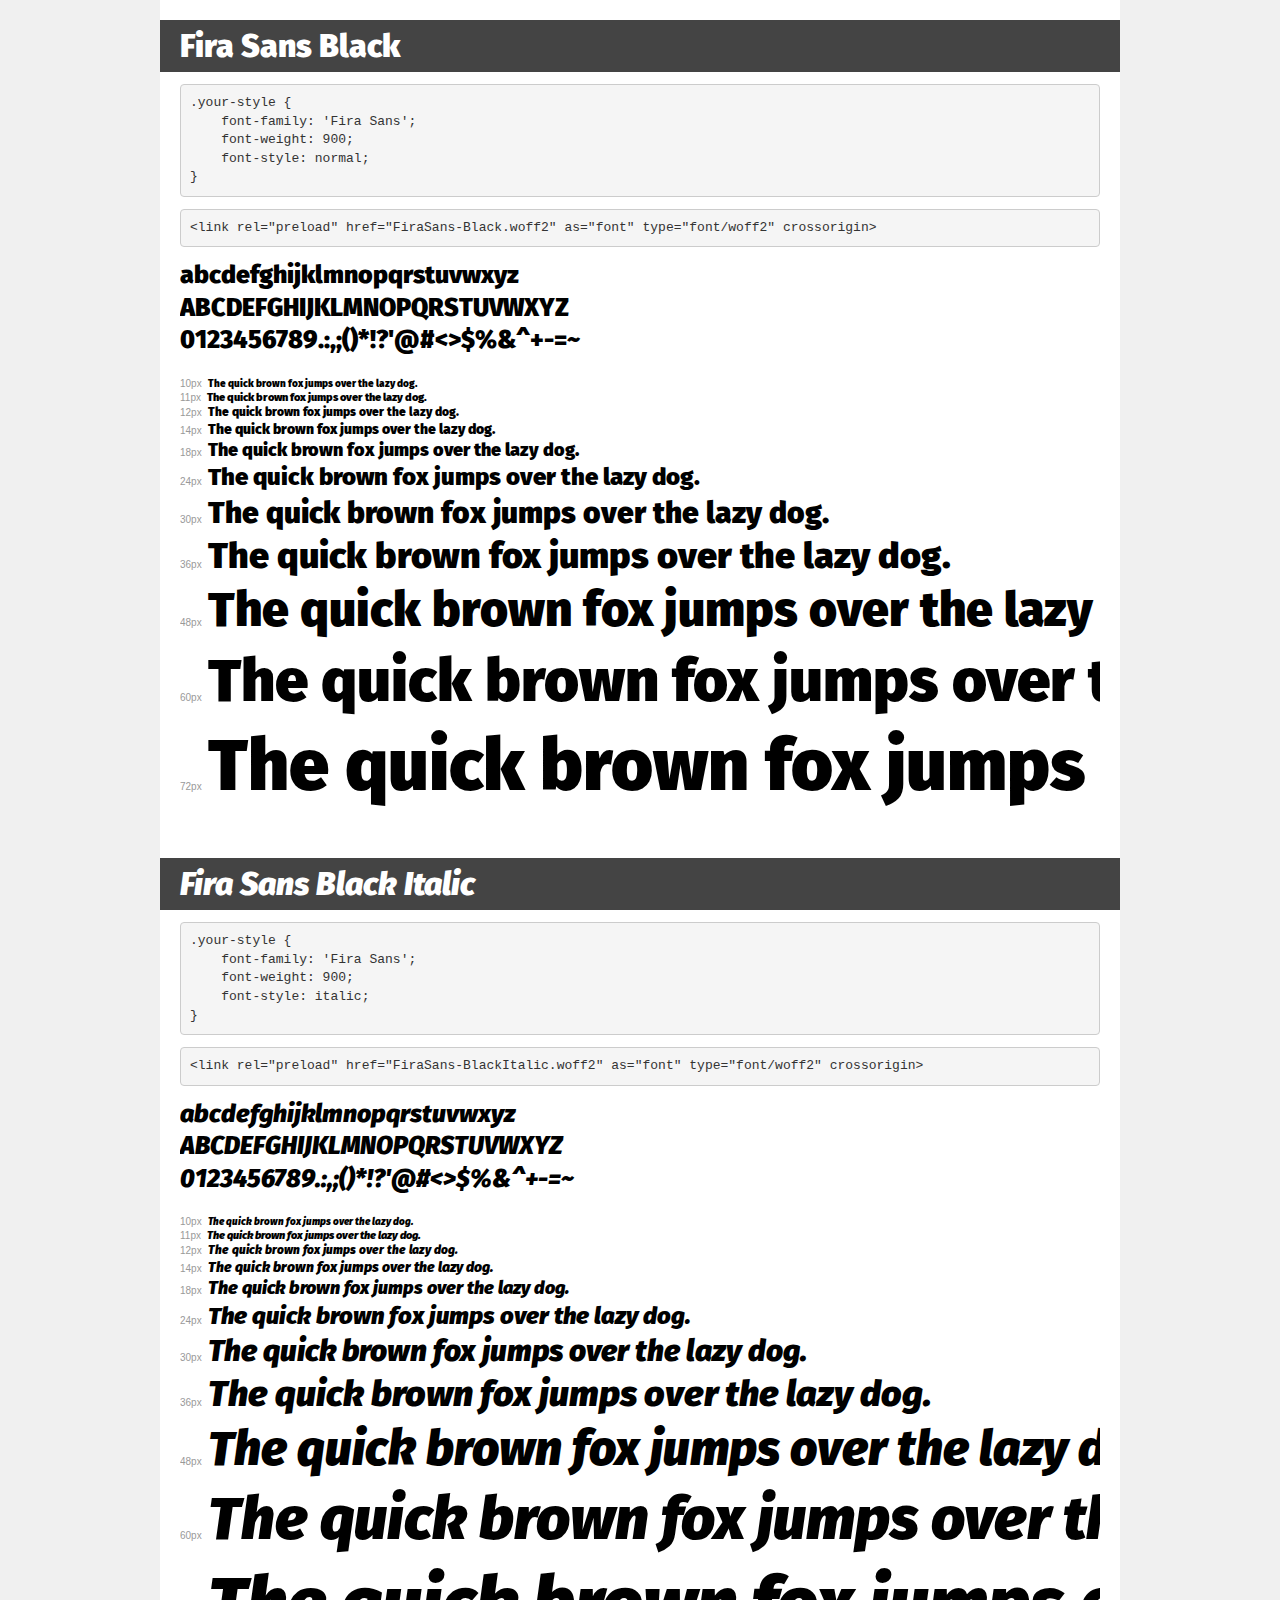
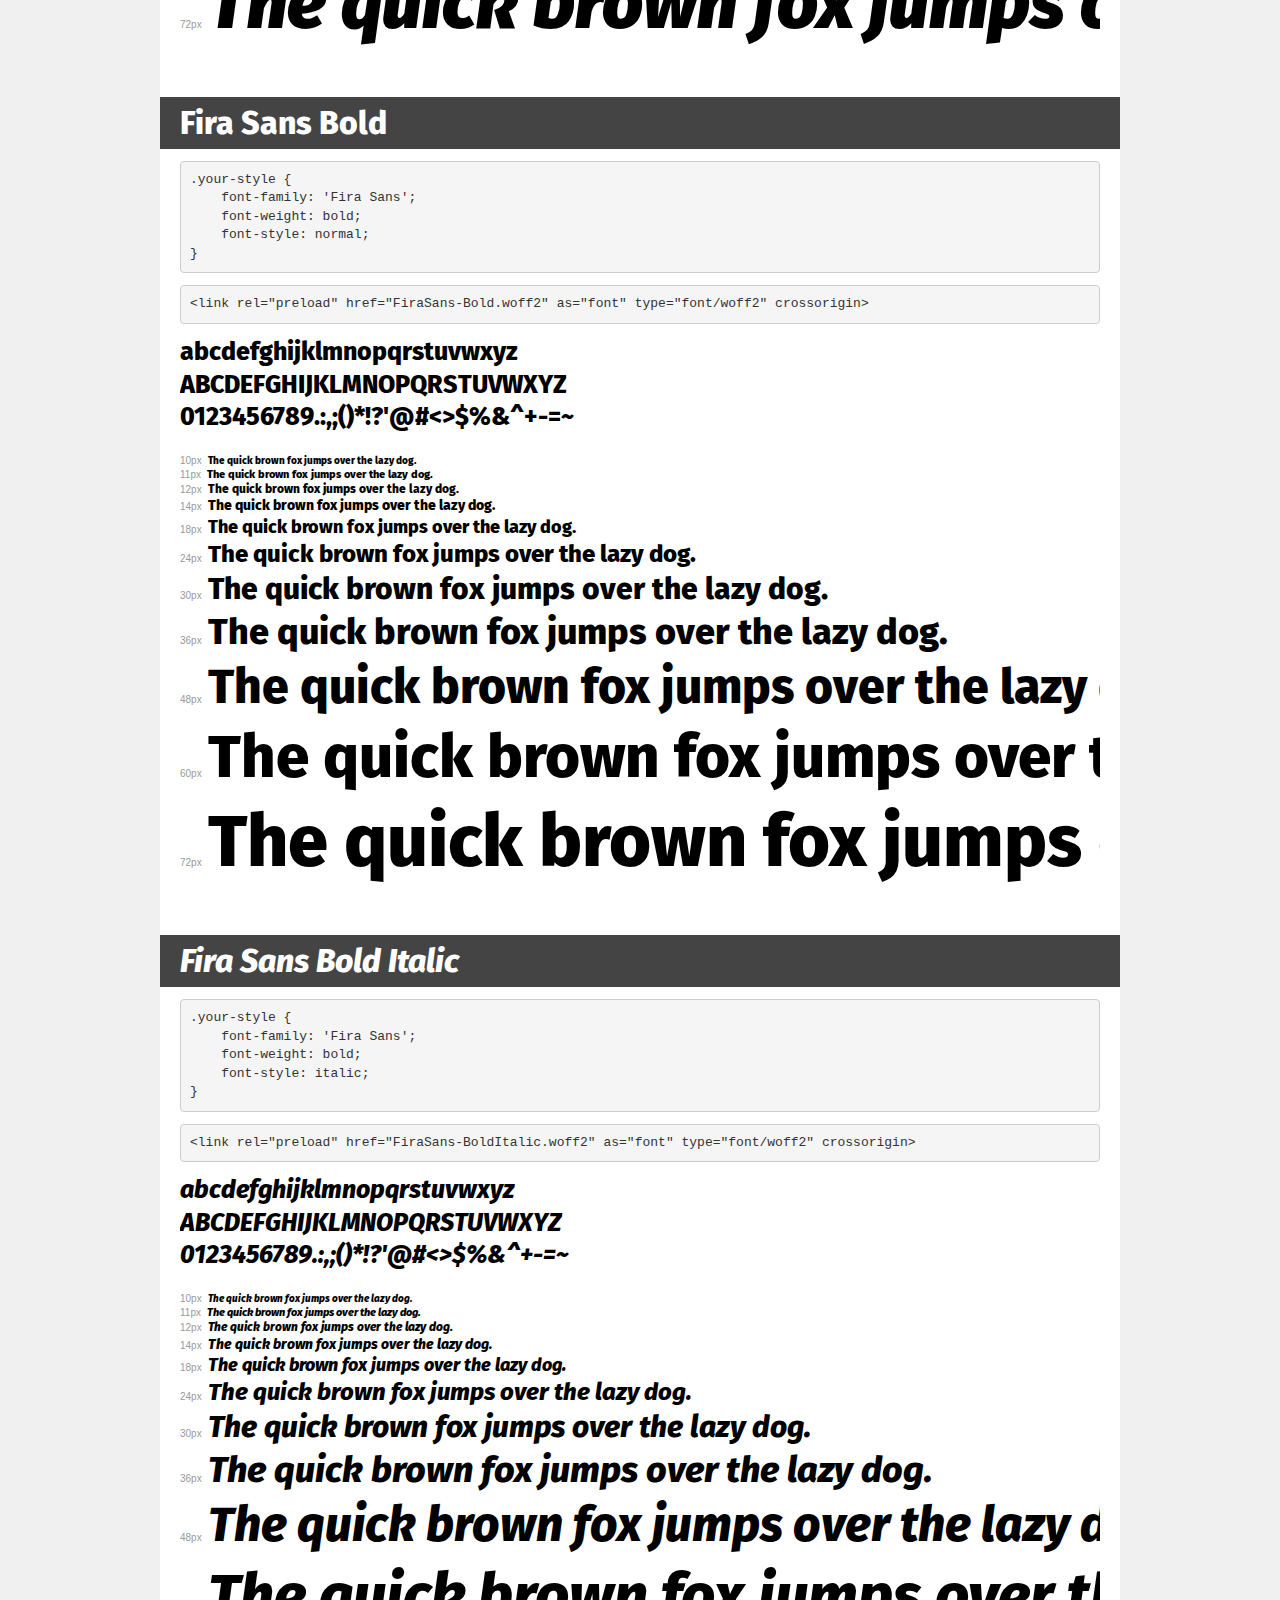
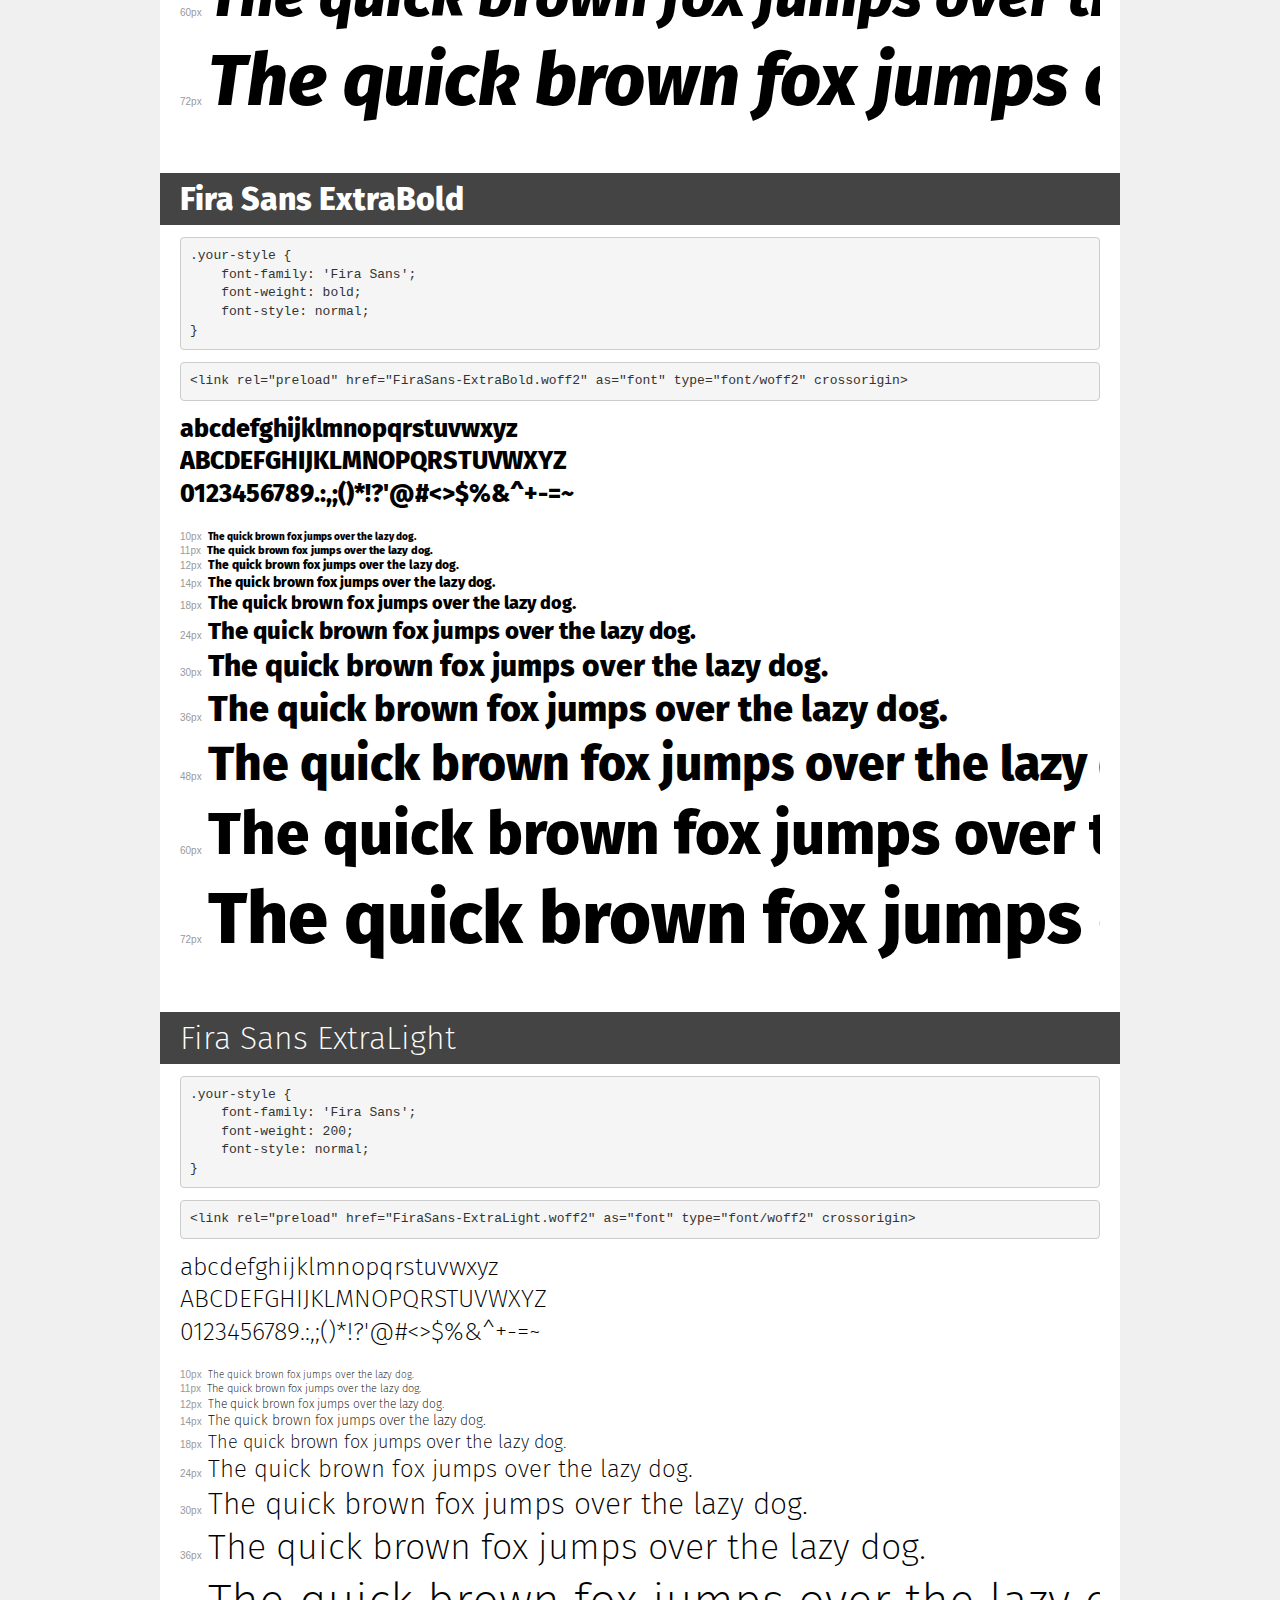
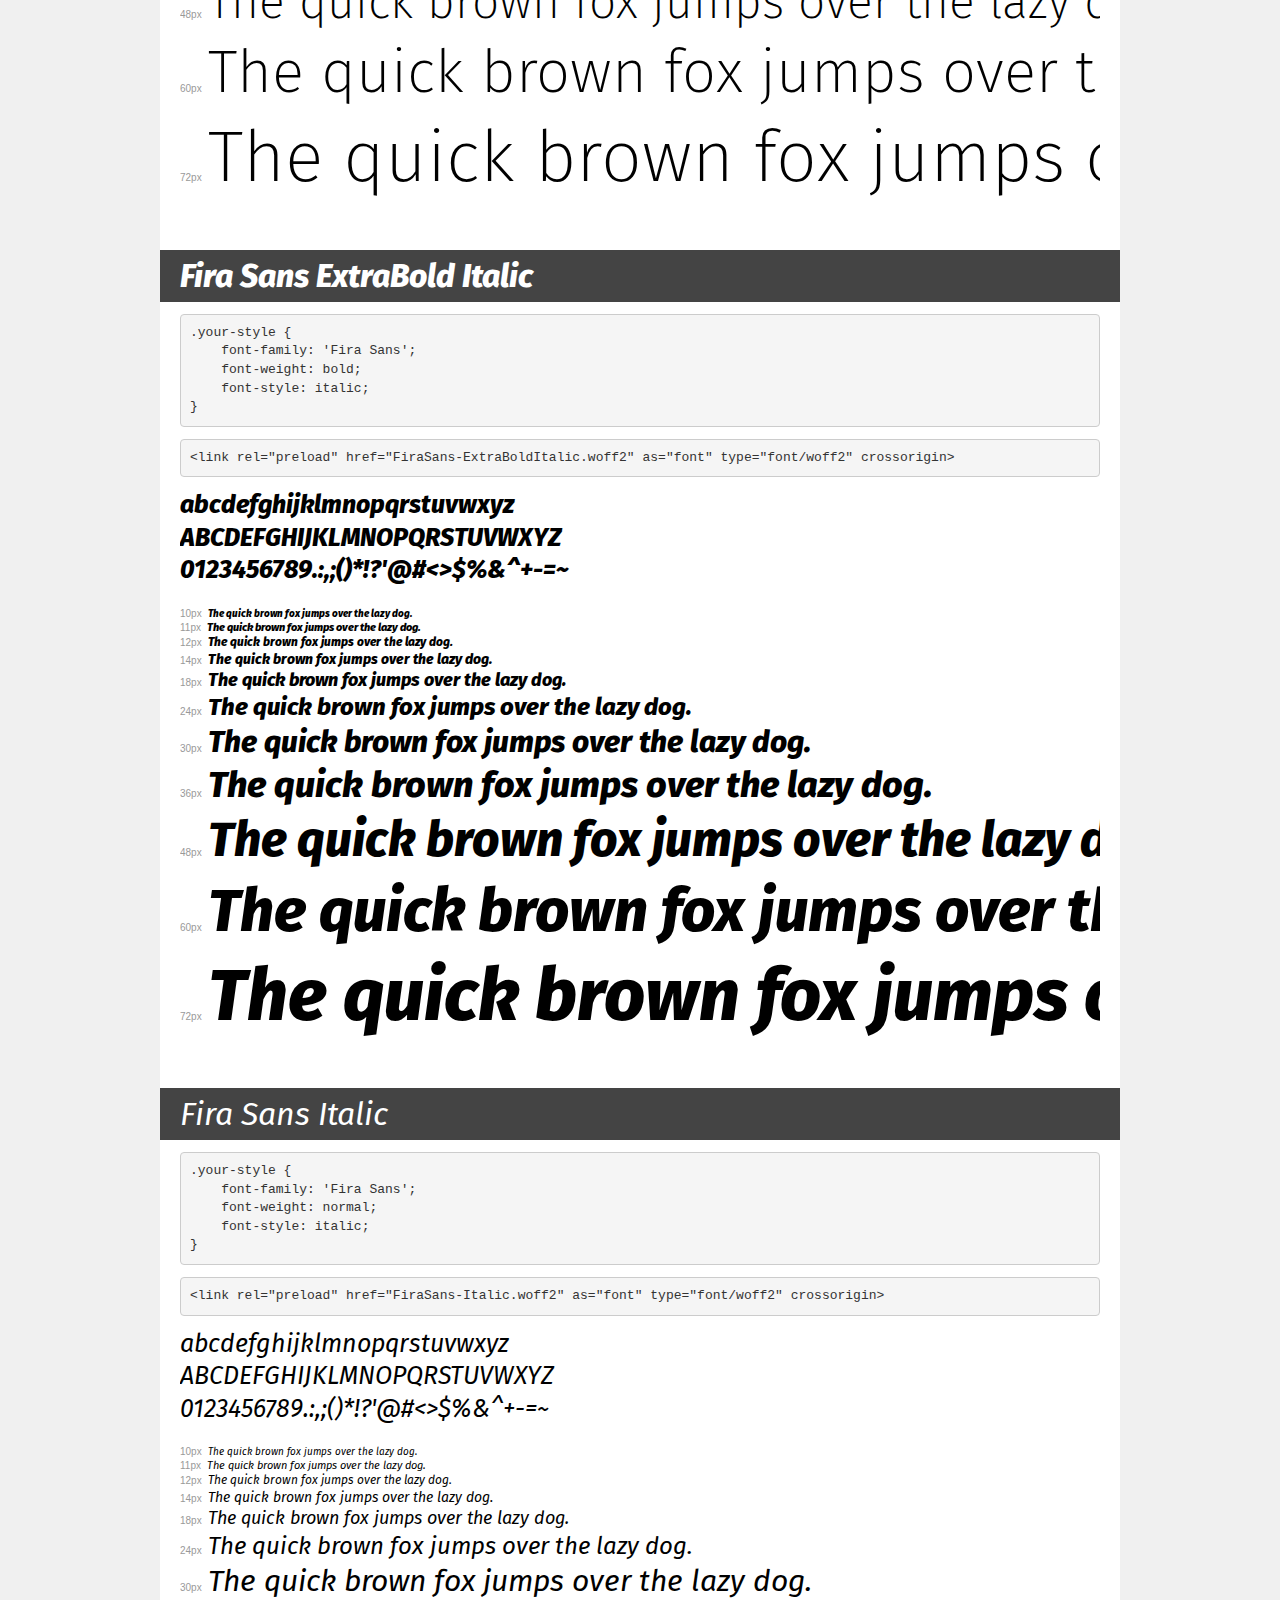
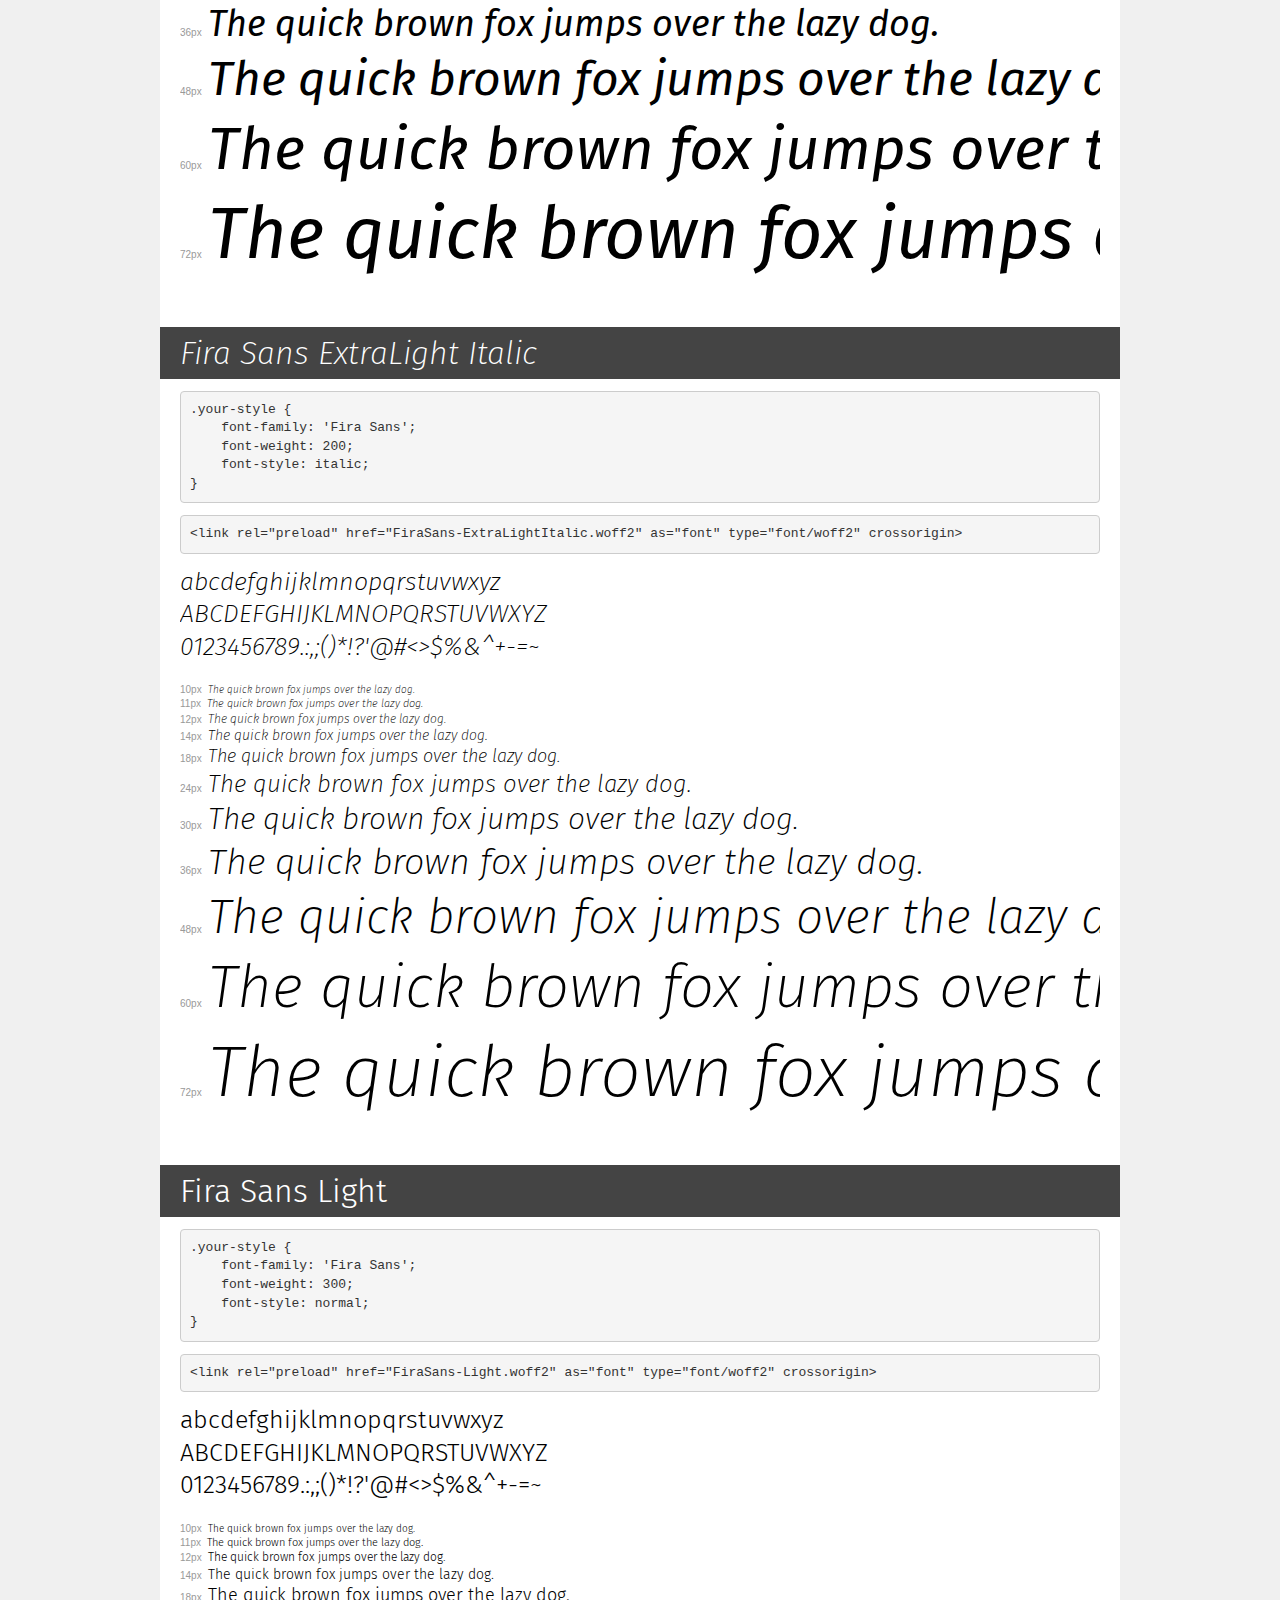
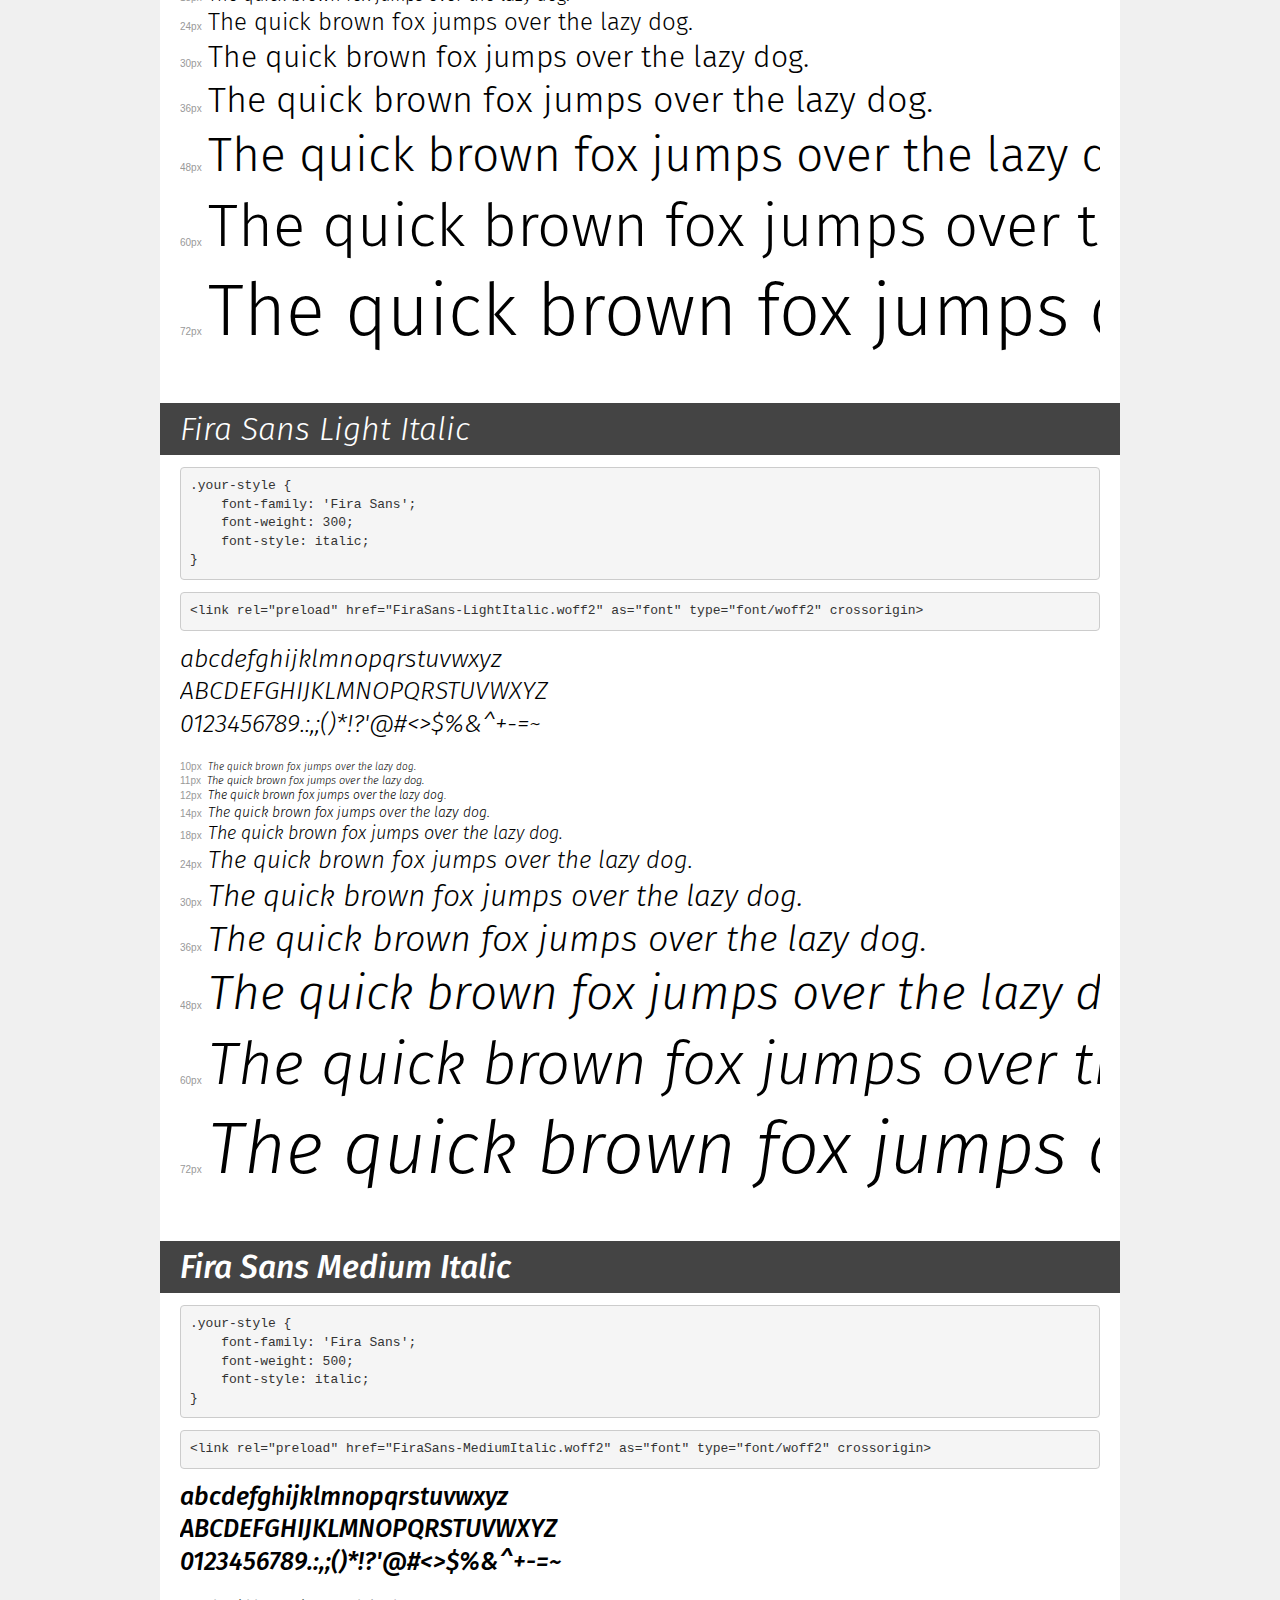
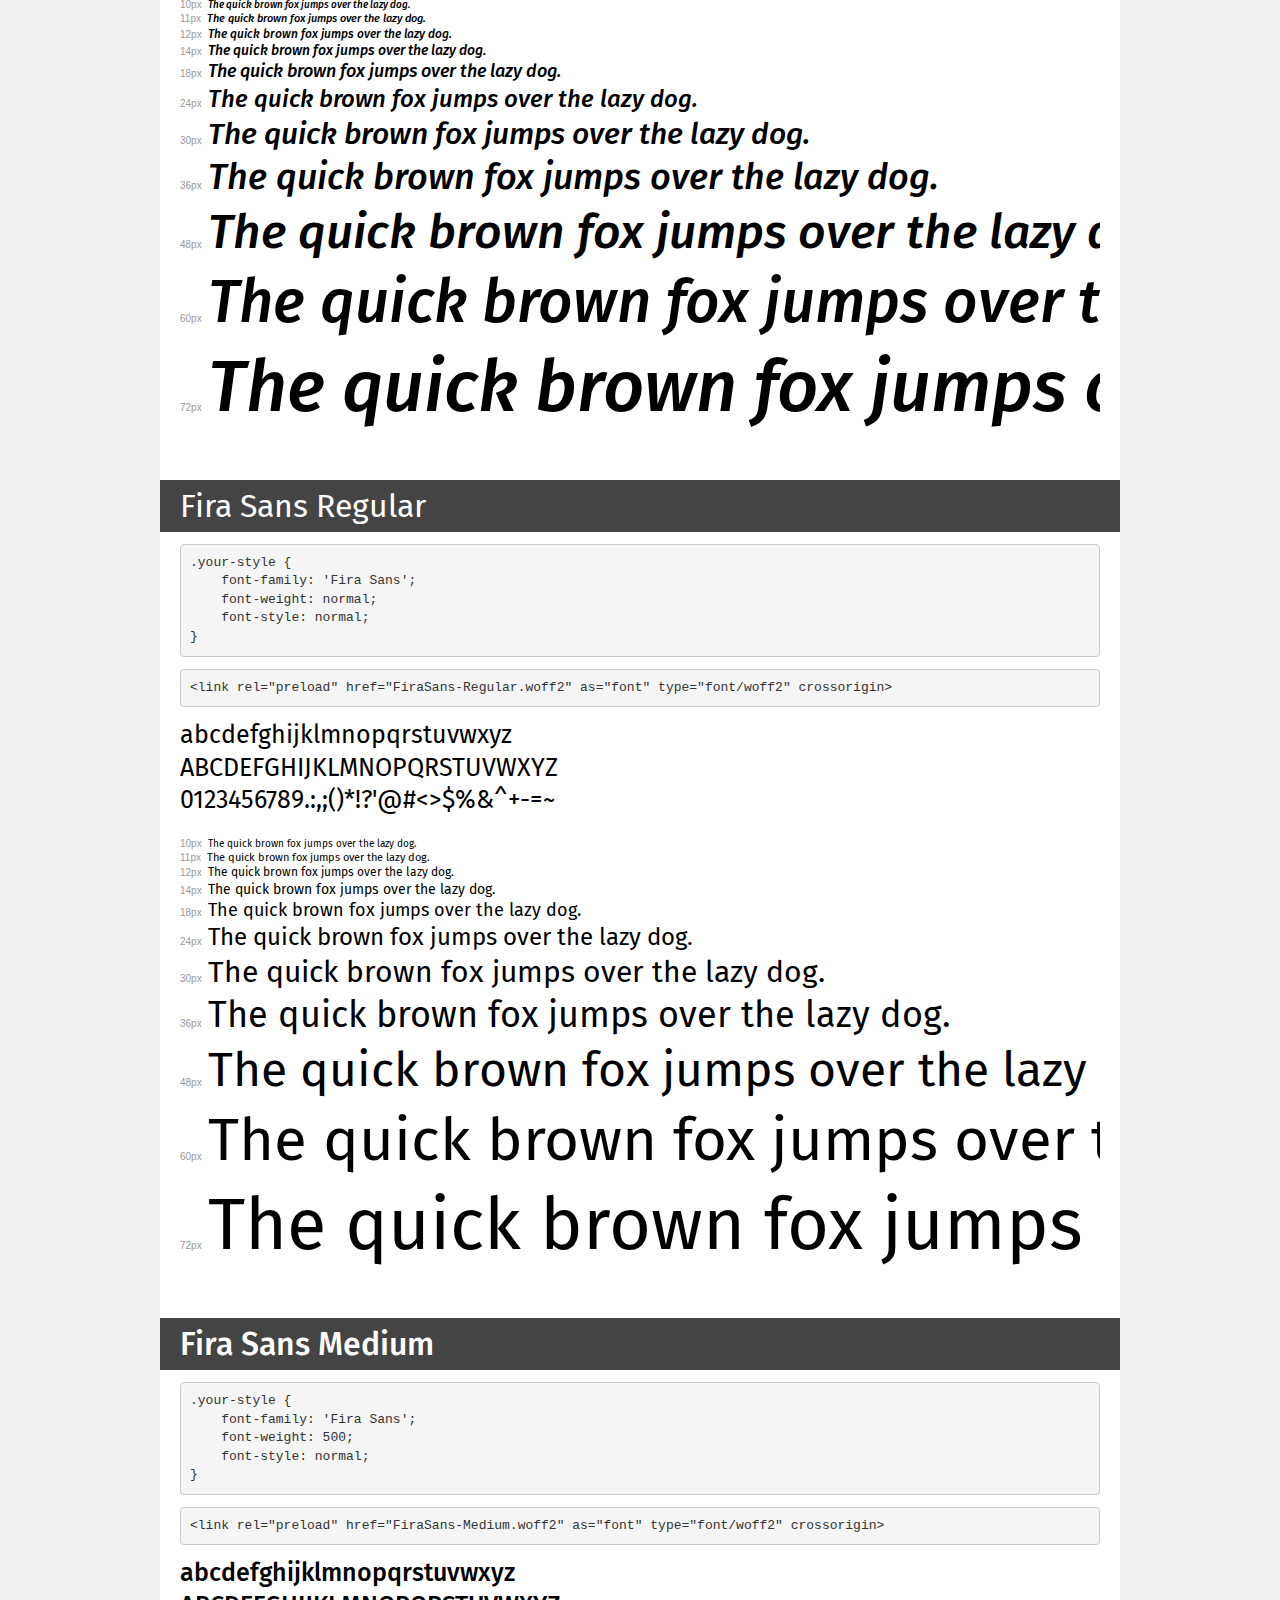
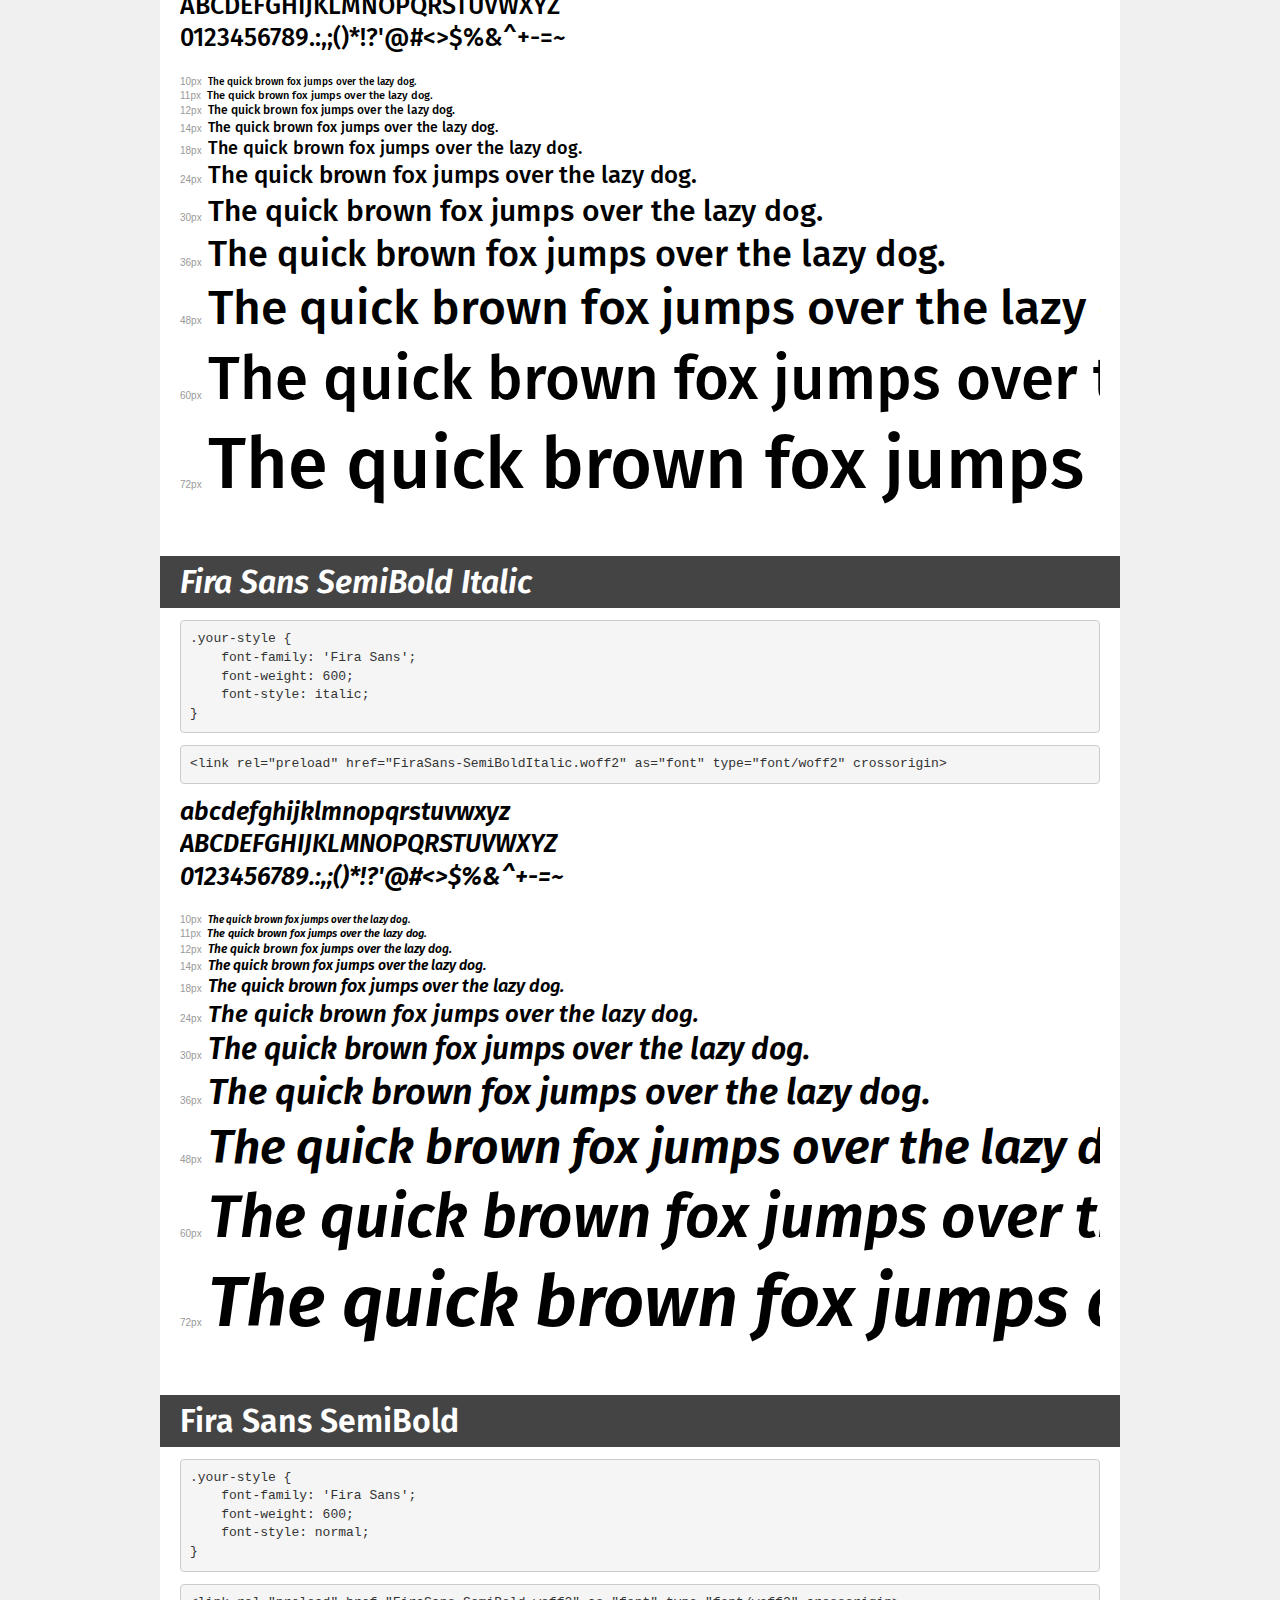
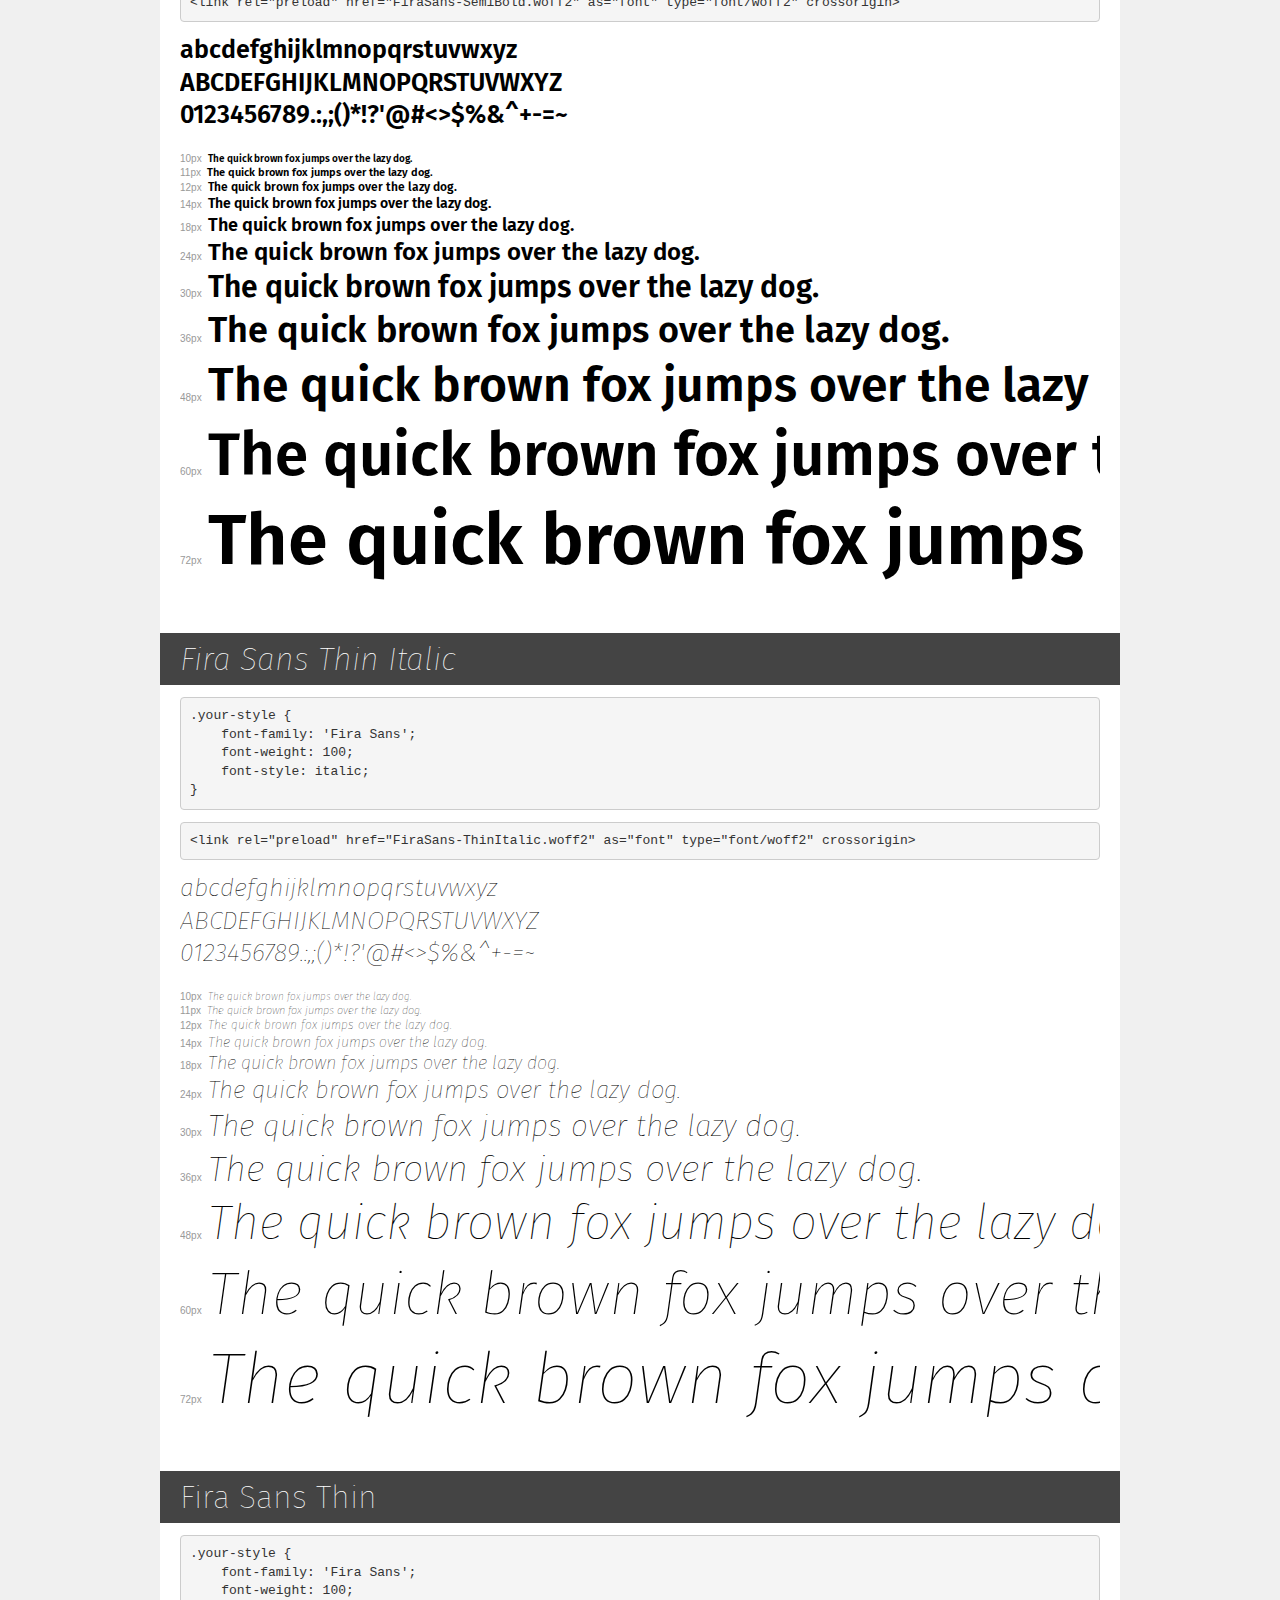
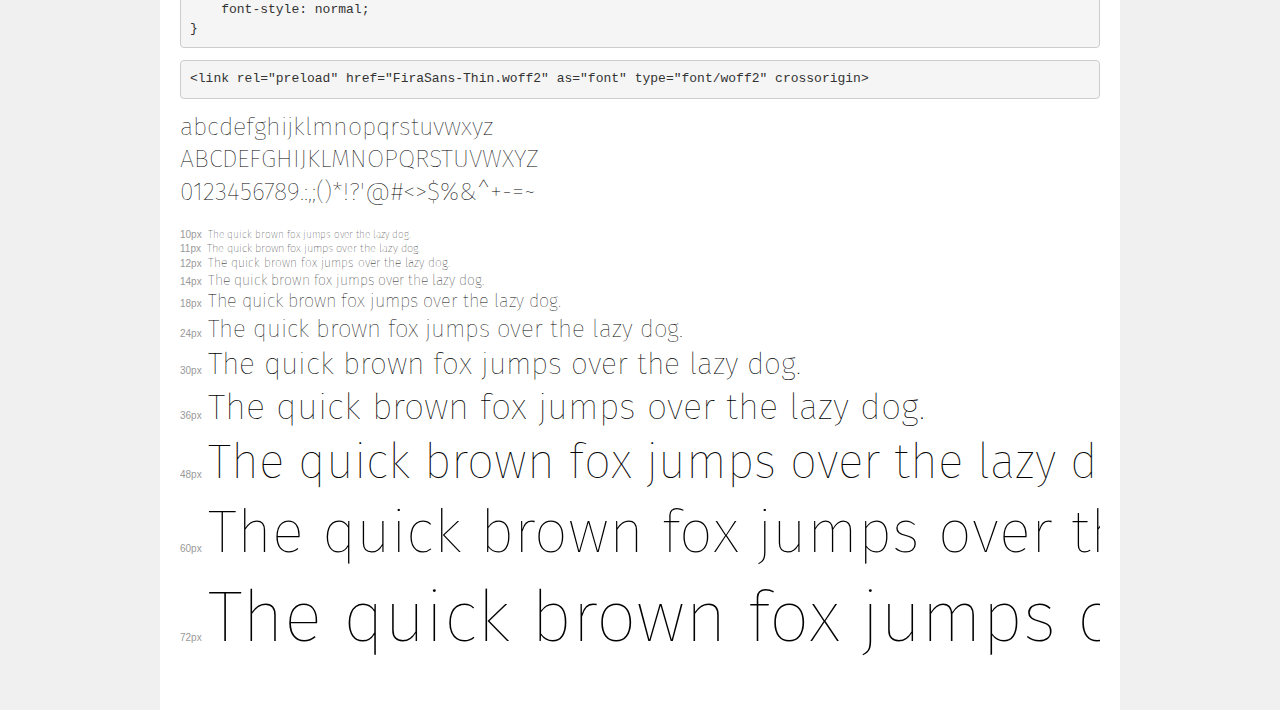
<file: font/FiraSans/demo.html>
<!DOCTYPE html>
<html lang="en">
<head>
    <meta charset="utf-8">
    <meta http-equiv="X-UA-Compatible" content="IE=edge">
    <meta name="viewport" content="width=device-width, initial-scale=1">
    <meta name="robots" content="noindex, noarchive">
    <meta name="format-detection" content="telephone=no">
    <title>Transfonter demo</title>
    <link href="stylesheet.css" rel="stylesheet">
    <style>
        /*
        http://meyerweb.com/eric/tools/css/reset/
        v2.0 | 20110126
        License: none (public domain)
        */
        html, body, div, span, applet, object, iframe,
        h1, h2, h3, h4, h5, h6, p, blockquote, pre,
        a, abbr, acronym, address, big, cite, code,
        del, dfn, em, img, ins, kbd, q, s, samp,
        small, strike, strong, sub, sup, tt, var,
        b, u, i, center,
        dl, dt, dd, ol, ul, li,
        fieldset, form, label, legend,
        table, caption, tbody, tfoot, thead, tr, th, td,
        article, aside, canvas, details, embed,
        figure, figcaption, footer, header, hgroup,
        menu, nav, output, ruby, section, summary,
        time, mark, audio, video {
            margin: 0;
            padding: 0;
            border: 0;
            font-size: 100%;
            font: inherit;
            vertical-align: baseline;
        }
        /* HTML5 display-role reset for older browsers */
        article, aside, details, figcaption, figure,
        footer, header, hgroup, menu, nav, section {
            display: block;
        }
        body {
            line-height: 1;
        }
        ol, ul {
            list-style: none;
        }
        blockquote, q {
            quotes: none;
        }
        blockquote:before, blockquote:after,
        q:before, q:after {
            content: '';
            content: none;
        }
        table {
            border-collapse: collapse;
            border-spacing: 0;
        }
        /* demo styles */
        body {
            background: #f0f0f0;
            color: #000;
        }
        .page {
            background: #fff;
            width: 920px;
            margin: 0 auto;
            padding: 20px 20px 0 20px;
            overflow: hidden;
        }
        .font-container {
            overflow-x: auto;
            overflow-y: hidden;
            margin-bottom: 40px;
            line-height: 1.3;
            white-space: nowrap;
            padding-bottom: 5px;
        }
        h1 {
            position: relative;
            background: #444;
            font-size: 32px;
            color: #fff;
            padding: 10px 20px;
            margin: 0 -20px 12px -20px;
        }
        .letters {
            font-size: 25px;
            margin-bottom: 20px;
        }
        .s10:before {
            content: '10px';
        }
        .s11:before {
            content: '11px';
        }
        .s12:before {
            content: '12px';
        }
        .s14:before {
            content: '14px';
        }
        .s18:before {
            content: '18px';
        }
        .s24:before {
            content: '24px';
        }
        .s30:before {
            content: '30px';
        }
        .s36:before {
            content: '36px';
        }
        .s48:before {
            content: '48px';
        }
        .s60:before {
            content: '60px';
        }
        .s72:before {
            content: '72px';
        }
        .s10:before, .s11:before, .s12:before, .s14:before,
        .s18:before, .s24:before, .s30:before, .s36:before,
        .s48:before, .s60:before, .s72:before {
            font-family: Arial, sans-serif;
            font-size: 10px;
            font-weight: normal;
            font-style: normal;
            color: #999;
            padding-right: 6px;
        }
        pre {
            display: block;
            padding: 9px;
            margin: 0 0 12px;
            font-family: Monaco, Menlo, Consolas, "Courier New", monospace;
            font-size: 13px;
            line-height: 1.428571429;
            color: #333;
            font-weight: normal;
            font-style: normal;
            background-color: #f5f5f5;
            border: 1px solid #ccc;
            overflow-x: auto;
            border-radius: 4px;
        }
        /* responsive */
        @media (max-width: 959px) {
            .page {
                width: auto;
                margin: 0;
            }
        }
    </style>
</head>
<body>
<div class="page">
    <div class="demo">
        <h1 style="font-family: 'Fira Sans'; font-weight: 900; font-style: normal;">Fira Sans Black</h1>
        <pre title="Usage">.your-style {
    font-family: 'Fira Sans';
    font-weight: 900;
    font-style: normal;
}</pre>
        <pre title="Preload (optional)">
&lt;link rel=&quot;preload&quot; href=&quot;FiraSans-Black.woff2&quot; as=&quot;font&quot; type=&quot;font/woff2&quot; crossorigin&gt;</pre>
        <div class="font-container" style="font-family: 'Fira Sans'; font-weight: 900; font-style: normal;">
            <p class="letters">
                abcdefghijklmnopqrstuvwxyz<br>
ABCDEFGHIJKLMNOPQRSTUVWXYZ<br>
                0123456789.:,;()*!?'@#&lt;&gt;$%&^+-=~
            </p>
            <p class="s10" style="font-size: 10px;">The quick brown fox jumps over the lazy dog.</p>
            <p class="s11" style="font-size: 11px;">The quick brown fox jumps over the lazy dog.</p>
            <p class="s12" style="font-size: 12px;">The quick brown fox jumps over the lazy dog.</p>
            <p class="s14" style="font-size: 14px;">The quick brown fox jumps over the lazy dog.</p>
            <p class="s18" style="font-size: 18px;">The quick brown fox jumps over the lazy dog.</p>
            <p class="s24" style="font-size: 24px;">The quick brown fox jumps over the lazy dog.</p>
            <p class="s30" style="font-size: 30px;">The quick brown fox jumps over the lazy dog.</p>
            <p class="s36" style="font-size: 36px;">The quick brown fox jumps over the lazy dog.</p>
            <p class="s48" style="font-size: 48px;">The quick brown fox jumps over the lazy dog.</p>
            <p class="s60" style="font-size: 60px;">The quick brown fox jumps over the lazy dog.</p>
            <p class="s72" style="font-size: 72px;">The quick brown fox jumps over the lazy dog.</p>
        </div>
    </div>

    <div class="demo">
        <h1 style="font-family: 'Fira Sans'; font-weight: 900; font-style: italic;">Fira Sans Black Italic</h1>
        <pre title="Usage">.your-style {
    font-family: 'Fira Sans';
    font-weight: 900;
    font-style: italic;
}</pre>
        <pre title="Preload (optional)">
&lt;link rel=&quot;preload&quot; href=&quot;FiraSans-BlackItalic.woff2&quot; as=&quot;font&quot; type=&quot;font/woff2&quot; crossorigin&gt;</pre>
        <div class="font-container" style="font-family: 'Fira Sans'; font-weight: 900; font-style: italic;">
            <p class="letters">
                abcdefghijklmnopqrstuvwxyz<br>
ABCDEFGHIJKLMNOPQRSTUVWXYZ<br>
                0123456789.:,;()*!?'@#&lt;&gt;$%&^+-=~
            </p>
            <p class="s10" style="font-size: 10px;">The quick brown fox jumps over the lazy dog.</p>
            <p class="s11" style="font-size: 11px;">The quick brown fox jumps over the lazy dog.</p>
            <p class="s12" style="font-size: 12px;">The quick brown fox jumps over the lazy dog.</p>
            <p class="s14" style="font-size: 14px;">The quick brown fox jumps over the lazy dog.</p>
            <p class="s18" style="font-size: 18px;">The quick brown fox jumps over the lazy dog.</p>
            <p class="s24" style="font-size: 24px;">The quick brown fox jumps over the lazy dog.</p>
            <p class="s30" style="font-size: 30px;">The quick brown fox jumps over the lazy dog.</p>
            <p class="s36" style="font-size: 36px;">The quick brown fox jumps over the lazy dog.</p>
            <p class="s48" style="font-size: 48px;">The quick brown fox jumps over the lazy dog.</p>
            <p class="s60" style="font-size: 60px;">The quick brown fox jumps over the lazy dog.</p>
            <p class="s72" style="font-size: 72px;">The quick brown fox jumps over the lazy dog.</p>
        </div>
    </div>

    <div class="demo">
        <h1 style="font-family: 'Fira Sans'; font-weight: bold; font-style: normal;">Fira Sans Bold</h1>
        <pre title="Usage">.your-style {
    font-family: 'Fira Sans';
    font-weight: bold;
    font-style: normal;
}</pre>
        <pre title="Preload (optional)">
&lt;link rel=&quot;preload&quot; href=&quot;FiraSans-Bold.woff2&quot; as=&quot;font&quot; type=&quot;font/woff2&quot; crossorigin&gt;</pre>
        <div class="font-container" style="font-family: 'Fira Sans'; font-weight: bold; font-style: normal;">
            <p class="letters">
                abcdefghijklmnopqrstuvwxyz<br>
ABCDEFGHIJKLMNOPQRSTUVWXYZ<br>
                0123456789.:,;()*!?'@#&lt;&gt;$%&^+-=~
            </p>
            <p class="s10" style="font-size: 10px;">The quick brown fox jumps over the lazy dog.</p>
            <p class="s11" style="font-size: 11px;">The quick brown fox jumps over the lazy dog.</p>
            <p class="s12" style="font-size: 12px;">The quick brown fox jumps over the lazy dog.</p>
            <p class="s14" style="font-size: 14px;">The quick brown fox jumps over the lazy dog.</p>
            <p class="s18" style="font-size: 18px;">The quick brown fox jumps over the lazy dog.</p>
            <p class="s24" style="font-size: 24px;">The quick brown fox jumps over the lazy dog.</p>
            <p class="s30" style="font-size: 30px;">The quick brown fox jumps over the lazy dog.</p>
            <p class="s36" style="font-size: 36px;">The quick brown fox jumps over the lazy dog.</p>
            <p class="s48" style="font-size: 48px;">The quick brown fox jumps over the lazy dog.</p>
            <p class="s60" style="font-size: 60px;">The quick brown fox jumps over the lazy dog.</p>
            <p class="s72" style="font-size: 72px;">The quick brown fox jumps over the lazy dog.</p>
        </div>
    </div>

    <div class="demo">
        <h1 style="font-family: 'Fira Sans'; font-weight: bold; font-style: italic;">Fira Sans Bold Italic</h1>
        <pre title="Usage">.your-style {
    font-family: 'Fira Sans';
    font-weight: bold;
    font-style: italic;
}</pre>
        <pre title="Preload (optional)">
&lt;link rel=&quot;preload&quot; href=&quot;FiraSans-BoldItalic.woff2&quot; as=&quot;font&quot; type=&quot;font/woff2&quot; crossorigin&gt;</pre>
        <div class="font-container" style="font-family: 'Fira Sans'; font-weight: bold; font-style: italic;">
            <p class="letters">
                abcdefghijklmnopqrstuvwxyz<br>
ABCDEFGHIJKLMNOPQRSTUVWXYZ<br>
                0123456789.:,;()*!?'@#&lt;&gt;$%&^+-=~
            </p>
            <p class="s10" style="font-size: 10px;">The quick brown fox jumps over the lazy dog.</p>
            <p class="s11" style="font-size: 11px;">The quick brown fox jumps over the lazy dog.</p>
            <p class="s12" style="font-size: 12px;">The quick brown fox jumps over the lazy dog.</p>
            <p class="s14" style="font-size: 14px;">The quick brown fox jumps over the lazy dog.</p>
            <p class="s18" style="font-size: 18px;">The quick brown fox jumps over the lazy dog.</p>
            <p class="s24" style="font-size: 24px;">The quick brown fox jumps over the lazy dog.</p>
            <p class="s30" style="font-size: 30px;">The quick brown fox jumps over the lazy dog.</p>
            <p class="s36" style="font-size: 36px;">The quick brown fox jumps over the lazy dog.</p>
            <p class="s48" style="font-size: 48px;">The quick brown fox jumps over the lazy dog.</p>
            <p class="s60" style="font-size: 60px;">The quick brown fox jumps over the lazy dog.</p>
            <p class="s72" style="font-size: 72px;">The quick brown fox jumps over the lazy dog.</p>
        </div>
    </div>

    <div class="demo">
        <h1 style="font-family: 'Fira Sans'; font-weight: bold; font-style: normal;">Fira Sans ExtraBold</h1>
        <pre title="Usage">.your-style {
    font-family: 'Fira Sans';
    font-weight: bold;
    font-style: normal;
}</pre>
        <pre title="Preload (optional)">
&lt;link rel=&quot;preload&quot; href=&quot;FiraSans-ExtraBold.woff2&quot; as=&quot;font&quot; type=&quot;font/woff2&quot; crossorigin&gt;</pre>
        <div class="font-container" style="font-family: 'Fira Sans'; font-weight: bold; font-style: normal;">
            <p class="letters">
                abcdefghijklmnopqrstuvwxyz<br>
ABCDEFGHIJKLMNOPQRSTUVWXYZ<br>
                0123456789.:,;()*!?'@#&lt;&gt;$%&^+-=~
            </p>
            <p class="s10" style="font-size: 10px;">The quick brown fox jumps over the lazy dog.</p>
            <p class="s11" style="font-size: 11px;">The quick brown fox jumps over the lazy dog.</p>
            <p class="s12" style="font-size: 12px;">The quick brown fox jumps over the lazy dog.</p>
            <p class="s14" style="font-size: 14px;">The quick brown fox jumps over the lazy dog.</p>
            <p class="s18" style="font-size: 18px;">The quick brown fox jumps over the lazy dog.</p>
            <p class="s24" style="font-size: 24px;">The quick brown fox jumps over the lazy dog.</p>
            <p class="s30" style="font-size: 30px;">The quick brown fox jumps over the lazy dog.</p>
            <p class="s36" style="font-size: 36px;">The quick brown fox jumps over the lazy dog.</p>
            <p class="s48" style="font-size: 48px;">The quick brown fox jumps over the lazy dog.</p>
            <p class="s60" style="font-size: 60px;">The quick brown fox jumps over the lazy dog.</p>
            <p class="s72" style="font-size: 72px;">The quick brown fox jumps over the lazy dog.</p>
        </div>
    </div>

    <div class="demo">
        <h1 style="font-family: 'Fira Sans'; font-weight: 200; font-style: normal;">Fira Sans ExtraLight</h1>
        <pre title="Usage">.your-style {
    font-family: 'Fira Sans';
    font-weight: 200;
    font-style: normal;
}</pre>
        <pre title="Preload (optional)">
&lt;link rel=&quot;preload&quot; href=&quot;FiraSans-ExtraLight.woff2&quot; as=&quot;font&quot; type=&quot;font/woff2&quot; crossorigin&gt;</pre>
        <div class="font-container" style="font-family: 'Fira Sans'; font-weight: 200; font-style: normal;">
            <p class="letters">
                abcdefghijklmnopqrstuvwxyz<br>
ABCDEFGHIJKLMNOPQRSTUVWXYZ<br>
                0123456789.:,;()*!?'@#&lt;&gt;$%&^+-=~
            </p>
            <p class="s10" style="font-size: 10px;">The quick brown fox jumps over the lazy dog.</p>
            <p class="s11" style="font-size: 11px;">The quick brown fox jumps over the lazy dog.</p>
            <p class="s12" style="font-size: 12px;">The quick brown fox jumps over the lazy dog.</p>
            <p class="s14" style="font-size: 14px;">The quick brown fox jumps over the lazy dog.</p>
            <p class="s18" style="font-size: 18px;">The quick brown fox jumps over the lazy dog.</p>
            <p class="s24" style="font-size: 24px;">The quick brown fox jumps over the lazy dog.</p>
            <p class="s30" style="font-size: 30px;">The quick brown fox jumps over the lazy dog.</p>
            <p class="s36" style="font-size: 36px;">The quick brown fox jumps over the lazy dog.</p>
            <p class="s48" style="font-size: 48px;">The quick brown fox jumps over the lazy dog.</p>
            <p class="s60" style="font-size: 60px;">The quick brown fox jumps over the lazy dog.</p>
            <p class="s72" style="font-size: 72px;">The quick brown fox jumps over the lazy dog.</p>
        </div>
    </div>

    <div class="demo">
        <h1 style="font-family: 'Fira Sans'; font-weight: bold; font-style: italic;">Fira Sans ExtraBold Italic</h1>
        <pre title="Usage">.your-style {
    font-family: 'Fira Sans';
    font-weight: bold;
    font-style: italic;
}</pre>
        <pre title="Preload (optional)">
&lt;link rel=&quot;preload&quot; href=&quot;FiraSans-ExtraBoldItalic.woff2&quot; as=&quot;font&quot; type=&quot;font/woff2&quot; crossorigin&gt;</pre>
        <div class="font-container" style="font-family: 'Fira Sans'; font-weight: bold; font-style: italic;">
            <p class="letters">
                abcdefghijklmnopqrstuvwxyz<br>
ABCDEFGHIJKLMNOPQRSTUVWXYZ<br>
                0123456789.:,;()*!?'@#&lt;&gt;$%&^+-=~
            </p>
            <p class="s10" style="font-size: 10px;">The quick brown fox jumps over the lazy dog.</p>
            <p class="s11" style="font-size: 11px;">The quick brown fox jumps over the lazy dog.</p>
            <p class="s12" style="font-size: 12px;">The quick brown fox jumps over the lazy dog.</p>
            <p class="s14" style="font-size: 14px;">The quick brown fox jumps over the lazy dog.</p>
            <p class="s18" style="font-size: 18px;">The quick brown fox jumps over the lazy dog.</p>
            <p class="s24" style="font-size: 24px;">The quick brown fox jumps over the lazy dog.</p>
            <p class="s30" style="font-size: 30px;">The quick brown fox jumps over the lazy dog.</p>
            <p class="s36" style="font-size: 36px;">The quick brown fox jumps over the lazy dog.</p>
            <p class="s48" style="font-size: 48px;">The quick brown fox jumps over the lazy dog.</p>
            <p class="s60" style="font-size: 60px;">The quick brown fox jumps over the lazy dog.</p>
            <p class="s72" style="font-size: 72px;">The quick brown fox jumps over the lazy dog.</p>
        </div>
    </div>

    <div class="demo">
        <h1 style="font-family: 'Fira Sans'; font-weight: normal; font-style: italic;">Fira Sans Italic</h1>
        <pre title="Usage">.your-style {
    font-family: 'Fira Sans';
    font-weight: normal;
    font-style: italic;
}</pre>
        <pre title="Preload (optional)">
&lt;link rel=&quot;preload&quot; href=&quot;FiraSans-Italic.woff2&quot; as=&quot;font&quot; type=&quot;font/woff2&quot; crossorigin&gt;</pre>
        <div class="font-container" style="font-family: 'Fira Sans'; font-weight: normal; font-style: italic;">
            <p class="letters">
                abcdefghijklmnopqrstuvwxyz<br>
ABCDEFGHIJKLMNOPQRSTUVWXYZ<br>
                0123456789.:,;()*!?'@#&lt;&gt;$%&^+-=~
            </p>
            <p class="s10" style="font-size: 10px;">The quick brown fox jumps over the lazy dog.</p>
            <p class="s11" style="font-size: 11px;">The quick brown fox jumps over the lazy dog.</p>
            <p class="s12" style="font-size: 12px;">The quick brown fox jumps over the lazy dog.</p>
            <p class="s14" style="font-size: 14px;">The quick brown fox jumps over the lazy dog.</p>
            <p class="s18" style="font-size: 18px;">The quick brown fox jumps over the lazy dog.</p>
            <p class="s24" style="font-size: 24px;">The quick brown fox jumps over the lazy dog.</p>
            <p class="s30" style="font-size: 30px;">The quick brown fox jumps over the lazy dog.</p>
            <p class="s36" style="font-size: 36px;">The quick brown fox jumps over the lazy dog.</p>
            <p class="s48" style="font-size: 48px;">The quick brown fox jumps over the lazy dog.</p>
            <p class="s60" style="font-size: 60px;">The quick brown fox jumps over the lazy dog.</p>
            <p class="s72" style="font-size: 72px;">The quick brown fox jumps over the lazy dog.</p>
        </div>
    </div>

    <div class="demo">
        <h1 style="font-family: 'Fira Sans'; font-weight: 200; font-style: italic;">Fira Sans ExtraLight Italic</h1>
        <pre title="Usage">.your-style {
    font-family: 'Fira Sans';
    font-weight: 200;
    font-style: italic;
}</pre>
        <pre title="Preload (optional)">
&lt;link rel=&quot;preload&quot; href=&quot;FiraSans-ExtraLightItalic.woff2&quot; as=&quot;font&quot; type=&quot;font/woff2&quot; crossorigin&gt;</pre>
        <div class="font-container" style="font-family: 'Fira Sans'; font-weight: 200; font-style: italic;">
            <p class="letters">
                abcdefghijklmnopqrstuvwxyz<br>
ABCDEFGHIJKLMNOPQRSTUVWXYZ<br>
                0123456789.:,;()*!?'@#&lt;&gt;$%&^+-=~
            </p>
            <p class="s10" style="font-size: 10px;">The quick brown fox jumps over the lazy dog.</p>
            <p class="s11" style="font-size: 11px;">The quick brown fox jumps over the lazy dog.</p>
            <p class="s12" style="font-size: 12px;">The quick brown fox jumps over the lazy dog.</p>
            <p class="s14" style="font-size: 14px;">The quick brown fox jumps over the lazy dog.</p>
            <p class="s18" style="font-size: 18px;">The quick brown fox jumps over the lazy dog.</p>
            <p class="s24" style="font-size: 24px;">The quick brown fox jumps over the lazy dog.</p>
            <p class="s30" style="font-size: 30px;">The quick brown fox jumps over the lazy dog.</p>
            <p class="s36" style="font-size: 36px;">The quick brown fox jumps over the lazy dog.</p>
            <p class="s48" style="font-size: 48px;">The quick brown fox jumps over the lazy dog.</p>
            <p class="s60" style="font-size: 60px;">The quick brown fox jumps over the lazy dog.</p>
            <p class="s72" style="font-size: 72px;">The quick brown fox jumps over the lazy dog.</p>
        </div>
    </div>

    <div class="demo">
        <h1 style="font-family: 'Fira Sans'; font-weight: 300; font-style: normal;">Fira Sans Light</h1>
        <pre title="Usage">.your-style {
    font-family: 'Fira Sans';
    font-weight: 300;
    font-style: normal;
}</pre>
        <pre title="Preload (optional)">
&lt;link rel=&quot;preload&quot; href=&quot;FiraSans-Light.woff2&quot; as=&quot;font&quot; type=&quot;font/woff2&quot; crossorigin&gt;</pre>
        <div class="font-container" style="font-family: 'Fira Sans'; font-weight: 300; font-style: normal;">
            <p class="letters">
                abcdefghijklmnopqrstuvwxyz<br>
ABCDEFGHIJKLMNOPQRSTUVWXYZ<br>
                0123456789.:,;()*!?'@#&lt;&gt;$%&^+-=~
            </p>
            <p class="s10" style="font-size: 10px;">The quick brown fox jumps over the lazy dog.</p>
            <p class="s11" style="font-size: 11px;">The quick brown fox jumps over the lazy dog.</p>
            <p class="s12" style="font-size: 12px;">The quick brown fox jumps over the lazy dog.</p>
            <p class="s14" style="font-size: 14px;">The quick brown fox jumps over the lazy dog.</p>
            <p class="s18" style="font-size: 18px;">The quick brown fox jumps over the lazy dog.</p>
            <p class="s24" style="font-size: 24px;">The quick brown fox jumps over the lazy dog.</p>
            <p class="s30" style="font-size: 30px;">The quick brown fox jumps over the lazy dog.</p>
            <p class="s36" style="font-size: 36px;">The quick brown fox jumps over the lazy dog.</p>
            <p class="s48" style="font-size: 48px;">The quick brown fox jumps over the lazy dog.</p>
            <p class="s60" style="font-size: 60px;">The quick brown fox jumps over the lazy dog.</p>
            <p class="s72" style="font-size: 72px;">The quick brown fox jumps over the lazy dog.</p>
        </div>
    </div>

    <div class="demo">
        <h1 style="font-family: 'Fira Sans'; font-weight: 300; font-style: italic;">Fira Sans Light Italic</h1>
        <pre title="Usage">.your-style {
    font-family: 'Fira Sans';
    font-weight: 300;
    font-style: italic;
}</pre>
        <pre title="Preload (optional)">
&lt;link rel=&quot;preload&quot; href=&quot;FiraSans-LightItalic.woff2&quot; as=&quot;font&quot; type=&quot;font/woff2&quot; crossorigin&gt;</pre>
        <div class="font-container" style="font-family: 'Fira Sans'; font-weight: 300; font-style: italic;">
            <p class="letters">
                abcdefghijklmnopqrstuvwxyz<br>
ABCDEFGHIJKLMNOPQRSTUVWXYZ<br>
                0123456789.:,;()*!?'@#&lt;&gt;$%&^+-=~
            </p>
            <p class="s10" style="font-size: 10px;">The quick brown fox jumps over the lazy dog.</p>
            <p class="s11" style="font-size: 11px;">The quick brown fox jumps over the lazy dog.</p>
            <p class="s12" style="font-size: 12px;">The quick brown fox jumps over the lazy dog.</p>
            <p class="s14" style="font-size: 14px;">The quick brown fox jumps over the lazy dog.</p>
            <p class="s18" style="font-size: 18px;">The quick brown fox jumps over the lazy dog.</p>
            <p class="s24" style="font-size: 24px;">The quick brown fox jumps over the lazy dog.</p>
            <p class="s30" style="font-size: 30px;">The quick brown fox jumps over the lazy dog.</p>
            <p class="s36" style="font-size: 36px;">The quick brown fox jumps over the lazy dog.</p>
            <p class="s48" style="font-size: 48px;">The quick brown fox jumps over the lazy dog.</p>
            <p class="s60" style="font-size: 60px;">The quick brown fox jumps over the lazy dog.</p>
            <p class="s72" style="font-size: 72px;">The quick brown fox jumps over the lazy dog.</p>
        </div>
    </div>

    <div class="demo">
        <h1 style="font-family: 'Fira Sans'; font-weight: 500; font-style: italic;">Fira Sans Medium Italic</h1>
        <pre title="Usage">.your-style {
    font-family: 'Fira Sans';
    font-weight: 500;
    font-style: italic;
}</pre>
        <pre title="Preload (optional)">
&lt;link rel=&quot;preload&quot; href=&quot;FiraSans-MediumItalic.woff2&quot; as=&quot;font&quot; type=&quot;font/woff2&quot; crossorigin&gt;</pre>
        <div class="font-container" style="font-family: 'Fira Sans'; font-weight: 500; font-style: italic;">
            <p class="letters">
                abcdefghijklmnopqrstuvwxyz<br>
ABCDEFGHIJKLMNOPQRSTUVWXYZ<br>
                0123456789.:,;()*!?'@#&lt;&gt;$%&^+-=~
            </p>
            <p class="s10" style="font-size: 10px;">The quick brown fox jumps over the lazy dog.</p>
            <p class="s11" style="font-size: 11px;">The quick brown fox jumps over the lazy dog.</p>
            <p class="s12" style="font-size: 12px;">The quick brown fox jumps over the lazy dog.</p>
            <p class="s14" style="font-size: 14px;">The quick brown fox jumps over the lazy dog.</p>
            <p class="s18" style="font-size: 18px;">The quick brown fox jumps over the lazy dog.</p>
            <p class="s24" style="font-size: 24px;">The quick brown fox jumps over the lazy dog.</p>
            <p class="s30" style="font-size: 30px;">The quick brown fox jumps over the lazy dog.</p>
            <p class="s36" style="font-size: 36px;">The quick brown fox jumps over the lazy dog.</p>
            <p class="s48" style="font-size: 48px;">The quick brown fox jumps over the lazy dog.</p>
            <p class="s60" style="font-size: 60px;">The quick brown fox jumps over the lazy dog.</p>
            <p class="s72" style="font-size: 72px;">The quick brown fox jumps over the lazy dog.</p>
        </div>
    </div>

    <div class="demo">
        <h1 style="font-family: 'Fira Sans'; font-weight: normal; font-style: normal;">Fira Sans Regular</h1>
        <pre title="Usage">.your-style {
    font-family: 'Fira Sans';
    font-weight: normal;
    font-style: normal;
}</pre>
        <pre title="Preload (optional)">
&lt;link rel=&quot;preload&quot; href=&quot;FiraSans-Regular.woff2&quot; as=&quot;font&quot; type=&quot;font/woff2&quot; crossorigin&gt;</pre>
        <div class="font-container" style="font-family: 'Fira Sans'; font-weight: normal; font-style: normal;">
            <p class="letters">
                abcdefghijklmnopqrstuvwxyz<br>
ABCDEFGHIJKLMNOPQRSTUVWXYZ<br>
                0123456789.:,;()*!?'@#&lt;&gt;$%&^+-=~
            </p>
            <p class="s10" style="font-size: 10px;">The quick brown fox jumps over the lazy dog.</p>
            <p class="s11" style="font-size: 11px;">The quick brown fox jumps over the lazy dog.</p>
            <p class="s12" style="font-size: 12px;">The quick brown fox jumps over the lazy dog.</p>
            <p class="s14" style="font-size: 14px;">The quick brown fox jumps over the lazy dog.</p>
            <p class="s18" style="font-size: 18px;">The quick brown fox jumps over the lazy dog.</p>
            <p class="s24" style="font-size: 24px;">The quick brown fox jumps over the lazy dog.</p>
            <p class="s30" style="font-size: 30px;">The quick brown fox jumps over the lazy dog.</p>
            <p class="s36" style="font-size: 36px;">The quick brown fox jumps over the lazy dog.</p>
            <p class="s48" style="font-size: 48px;">The quick brown fox jumps over the lazy dog.</p>
            <p class="s60" style="font-size: 60px;">The quick brown fox jumps over the lazy dog.</p>
            <p class="s72" style="font-size: 72px;">The quick brown fox jumps over the lazy dog.</p>
        </div>
    </div>

    <div class="demo">
        <h1 style="font-family: 'Fira Sans'; font-weight: 500; font-style: normal;">Fira Sans Medium</h1>
        <pre title="Usage">.your-style {
    font-family: 'Fira Sans';
    font-weight: 500;
    font-style: normal;
}</pre>
        <pre title="Preload (optional)">
&lt;link rel=&quot;preload&quot; href=&quot;FiraSans-Medium.woff2&quot; as=&quot;font&quot; type=&quot;font/woff2&quot; crossorigin&gt;</pre>
        <div class="font-container" style="font-family: 'Fira Sans'; font-weight: 500; font-style: normal;">
            <p class="letters">
                abcdefghijklmnopqrstuvwxyz<br>
ABCDEFGHIJKLMNOPQRSTUVWXYZ<br>
                0123456789.:,;()*!?'@#&lt;&gt;$%&^+-=~
            </p>
            <p class="s10" style="font-size: 10px;">The quick brown fox jumps over the lazy dog.</p>
            <p class="s11" style="font-size: 11px;">The quick brown fox jumps over the lazy dog.</p>
            <p class="s12" style="font-size: 12px;">The quick brown fox jumps over the lazy dog.</p>
            <p class="s14" style="font-size: 14px;">The quick brown fox jumps over the lazy dog.</p>
            <p class="s18" style="font-size: 18px;">The quick brown fox jumps over the lazy dog.</p>
            <p class="s24" style="font-size: 24px;">The quick brown fox jumps over the lazy dog.</p>
            <p class="s30" style="font-size: 30px;">The quick brown fox jumps over the lazy dog.</p>
            <p class="s36" style="font-size: 36px;">The quick brown fox jumps over the lazy dog.</p>
            <p class="s48" style="font-size: 48px;">The quick brown fox jumps over the lazy dog.</p>
            <p class="s60" style="font-size: 60px;">The quick brown fox jumps over the lazy dog.</p>
            <p class="s72" style="font-size: 72px;">The quick brown fox jumps over the lazy dog.</p>
        </div>
    </div>

    <div class="demo">
        <h1 style="font-family: 'Fira Sans'; font-weight: 600; font-style: italic;">Fira Sans SemiBold Italic</h1>
        <pre title="Usage">.your-style {
    font-family: 'Fira Sans';
    font-weight: 600;
    font-style: italic;
}</pre>
        <pre title="Preload (optional)">
&lt;link rel=&quot;preload&quot; href=&quot;FiraSans-SemiBoldItalic.woff2&quot; as=&quot;font&quot; type=&quot;font/woff2&quot; crossorigin&gt;</pre>
        <div class="font-container" style="font-family: 'Fira Sans'; font-weight: 600; font-style: italic;">
            <p class="letters">
                abcdefghijklmnopqrstuvwxyz<br>
ABCDEFGHIJKLMNOPQRSTUVWXYZ<br>
                0123456789.:,;()*!?'@#&lt;&gt;$%&^+-=~
            </p>
            <p class="s10" style="font-size: 10px;">The quick brown fox jumps over the lazy dog.</p>
            <p class="s11" style="font-size: 11px;">The quick brown fox jumps over the lazy dog.</p>
            <p class="s12" style="font-size: 12px;">The quick brown fox jumps over the lazy dog.</p>
            <p class="s14" style="font-size: 14px;">The quick brown fox jumps over the lazy dog.</p>
            <p class="s18" style="font-size: 18px;">The quick brown fox jumps over the lazy dog.</p>
            <p class="s24" style="font-size: 24px;">The quick brown fox jumps over the lazy dog.</p>
            <p class="s30" style="font-size: 30px;">The quick brown fox jumps over the lazy dog.</p>
            <p class="s36" style="font-size: 36px;">The quick brown fox jumps over the lazy dog.</p>
            <p class="s48" style="font-size: 48px;">The quick brown fox jumps over the lazy dog.</p>
            <p class="s60" style="font-size: 60px;">The quick brown fox jumps over the lazy dog.</p>
            <p class="s72" style="font-size: 72px;">The quick brown fox jumps over the lazy dog.</p>
        </div>
    </div>

    <div class="demo">
        <h1 style="font-family: 'Fira Sans'; font-weight: 600; font-style: normal;">Fira Sans SemiBold</h1>
        <pre title="Usage">.your-style {
    font-family: 'Fira Sans';
    font-weight: 600;
    font-style: normal;
}</pre>
        <pre title="Preload (optional)">
&lt;link rel=&quot;preload&quot; href=&quot;FiraSans-SemiBold.woff2&quot; as=&quot;font&quot; type=&quot;font/woff2&quot; crossorigin&gt;</pre>
        <div class="font-container" style="font-family: 'Fira Sans'; font-weight: 600; font-style: normal;">
            <p class="letters">
                abcdefghijklmnopqrstuvwxyz<br>
ABCDEFGHIJKLMNOPQRSTUVWXYZ<br>
                0123456789.:,;()*!?'@#&lt;&gt;$%&^+-=~
            </p>
            <p class="s10" style="font-size: 10px;">The quick brown fox jumps over the lazy dog.</p>
            <p class="s11" style="font-size: 11px;">The quick brown fox jumps over the lazy dog.</p>
            <p class="s12" style="font-size: 12px;">The quick brown fox jumps over the lazy dog.</p>
            <p class="s14" style="font-size: 14px;">The quick brown fox jumps over the lazy dog.</p>
            <p class="s18" style="font-size: 18px;">The quick brown fox jumps over the lazy dog.</p>
            <p class="s24" style="font-size: 24px;">The quick brown fox jumps over the lazy dog.</p>
            <p class="s30" style="font-size: 30px;">The quick brown fox jumps over the lazy dog.</p>
            <p class="s36" style="font-size: 36px;">The quick brown fox jumps over the lazy dog.</p>
            <p class="s48" style="font-size: 48px;">The quick brown fox jumps over the lazy dog.</p>
            <p class="s60" style="font-size: 60px;">The quick brown fox jumps over the lazy dog.</p>
            <p class="s72" style="font-size: 72px;">The quick brown fox jumps over the lazy dog.</p>
        </div>
    </div>

    <div class="demo">
        <h1 style="font-family: 'Fira Sans'; font-weight: 100; font-style: italic;">Fira Sans Thin Italic</h1>
        <pre title="Usage">.your-style {
    font-family: 'Fira Sans';
    font-weight: 100;
    font-style: italic;
}</pre>
        <pre title="Preload (optional)">
&lt;link rel=&quot;preload&quot; href=&quot;FiraSans-ThinItalic.woff2&quot; as=&quot;font&quot; type=&quot;font/woff2&quot; crossorigin&gt;</pre>
        <div class="font-container" style="font-family: 'Fira Sans'; font-weight: 100; font-style: italic;">
            <p class="letters">
                abcdefghijklmnopqrstuvwxyz<br>
ABCDEFGHIJKLMNOPQRSTUVWXYZ<br>
                0123456789.:,;()*!?'@#&lt;&gt;$%&^+-=~
            </p>
            <p class="s10" style="font-size: 10px;">The quick brown fox jumps over the lazy dog.</p>
            <p class="s11" style="font-size: 11px;">The quick brown fox jumps over the lazy dog.</p>
            <p class="s12" style="font-size: 12px;">The quick brown fox jumps over the lazy dog.</p>
            <p class="s14" style="font-size: 14px;">The quick brown fox jumps over the lazy dog.</p>
            <p class="s18" style="font-size: 18px;">The quick brown fox jumps over the lazy dog.</p>
            <p class="s24" style="font-size: 24px;">The quick brown fox jumps over the lazy dog.</p>
            <p class="s30" style="font-size: 30px;">The quick brown fox jumps over the lazy dog.</p>
            <p class="s36" style="font-size: 36px;">The quick brown fox jumps over the lazy dog.</p>
            <p class="s48" style="font-size: 48px;">The quick brown fox jumps over the lazy dog.</p>
            <p class="s60" style="font-size: 60px;">The quick brown fox jumps over the lazy dog.</p>
            <p class="s72" style="font-size: 72px;">The quick brown fox jumps over the lazy dog.</p>
        </div>
    </div>

    <div class="demo">
        <h1 style="font-family: 'Fira Sans'; font-weight: 100; font-style: normal;">Fira Sans Thin</h1>
        <pre title="Usage">.your-style {
    font-family: 'Fira Sans';
    font-weight: 100;
    font-style: normal;
}</pre>
        <pre title="Preload (optional)">
&lt;link rel=&quot;preload&quot; href=&quot;FiraSans-Thin.woff2&quot; as=&quot;font&quot; type=&quot;font/woff2&quot; crossorigin&gt;</pre>
        <div class="font-container" style="font-family: 'Fira Sans'; font-weight: 100; font-style: normal;">
            <p class="letters">
                abcdefghijklmnopqrstuvwxyz<br>
ABCDEFGHIJKLMNOPQRSTUVWXYZ<br>
                0123456789.:,;()*!?'@#&lt;&gt;$%&^+-=~
            </p>
            <p class="s10" style="font-size: 10px;">The quick brown fox jumps over the lazy dog.</p>
            <p class="s11" style="font-size: 11px;">The quick brown fox jumps over the lazy dog.</p>
            <p class="s12" style="font-size: 12px;">The quick brown fox jumps over the lazy dog.</p>
            <p class="s14" style="font-size: 14px;">The quick brown fox jumps over the lazy dog.</p>
            <p class="s18" style="font-size: 18px;">The quick brown fox jumps over the lazy dog.</p>
            <p class="s24" style="font-size: 24px;">The quick brown fox jumps over the lazy dog.</p>
            <p class="s30" style="font-size: 30px;">The quick brown fox jumps over the lazy dog.</p>
            <p class="s36" style="font-size: 36px;">The quick brown fox jumps over the lazy dog.</p>
            <p class="s48" style="font-size: 48px;">The quick brown fox jumps over the lazy dog.</p>
            <p class="s60" style="font-size: 60px;">The quick brown fox jumps over the lazy dog.</p>
            <p class="s72" style="font-size: 72px;">The quick brown fox jumps over the lazy dog.</p>
        </div>
    </div>

</div>
</body>
</html>
</file>
<file: font/FiraSans/stylesheet.css>
@font-face {
    font-family: 'Fira Sans';
    src: url('FiraSans-Black.woff2') format('woff2'),
        url('FiraSans-Black.woff') format('woff');
    font-weight: 900;
    font-style: normal;
    font-display: swap;
}

@font-face {
    font-family: 'Fira Sans';
    src: url('FiraSans-BlackItalic.woff2') format('woff2'),
        url('FiraSans-BlackItalic.woff') format('woff');
    font-weight: 900;
    font-style: italic;
    font-display: swap;
}

@font-face {
    font-family: 'Fira Sans';
    src: url('FiraSans-Bold.woff2') format('woff2'),
        url('FiraSans-Bold.woff') format('woff');
    font-weight: bold;
    font-style: normal;
    font-display: swap;
}

@font-face {
    font-family: 'Fira Sans';
    src: url('FiraSans-BoldItalic.woff2') format('woff2'),
        url('FiraSans-BoldItalic.woff') format('woff');
    font-weight: bold;
    font-style: italic;
    font-display: swap;
}

@font-face {
    font-family: 'Fira Sans';
    src: url('FiraSans-ExtraBold.woff2') format('woff2'),
        url('FiraSans-ExtraBold.woff') format('woff');
    font-weight: bold;
    font-style: normal;
    font-display: swap;
}

@font-face {
    font-family: 'Fira Sans';
    src: url('FiraSans-ExtraLight.woff2') format('woff2'),
        url('FiraSans-ExtraLight.woff') format('woff');
    font-weight: 200;
    font-style: normal;
    font-display: swap;
}

@font-face {
    font-family: 'Fira Sans';
    src: url('FiraSans-ExtraBoldItalic.woff2') format('woff2'),
        url('FiraSans-ExtraBoldItalic.woff') format('woff');
    font-weight: bold;
    font-style: italic;
    font-display: swap;
}

@font-face {
    font-family: 'Fira Sans';
    src: url('FiraSans-Italic.woff2') format('woff2'),
        url('FiraSans-Italic.woff') format('woff');
    font-weight: normal;
    font-style: italic;
    font-display: swap;
}

@font-face {
    font-family: 'Fira Sans';
    src: url('FiraSans-ExtraLightItalic.woff2') format('woff2'),
        url('FiraSans-ExtraLightItalic.woff') format('woff');
    font-weight: 200;
    font-style: italic;
    font-display: swap;
}

@font-face {
    font-family: 'Fira Sans';
    src: url('FiraSans-Light.woff2') format('woff2'),
        url('FiraSans-Light.woff') format('woff');
    font-weight: 300;
    font-style: normal;
    font-display: swap;
}

@font-face {
    font-family: 'Fira Sans';
    src: url('FiraSans-LightItalic.woff2') format('woff2'),
        url('FiraSans-LightItalic.woff') format('woff');
    font-weight: 300;
    font-style: italic;
    font-display: swap;
}

@font-face {
    font-family: 'Fira Sans';
    src: url('FiraSans-MediumItalic.woff2') format('woff2'),
        url('FiraSans-MediumItalic.woff') format('woff');
    font-weight: 500;
    font-style: italic;
    font-display: swap;
}

@font-face {
    font-family: 'Fira Sans';
    src: url('FiraSans-Regular.woff2') format('woff2'),
        url('FiraSans-Regular.woff') format('woff');
    font-weight: normal;
    font-style: normal;
    font-display: swap;
}

@font-face {
    font-family: 'Fira Sans';
    src: url('FiraSans-Medium.woff2') format('woff2'),
        url('FiraSans-Medium.woff') format('woff');
    font-weight: 500;
    font-style: normal;
    font-display: swap;
}

@font-face {
    font-family: 'Fira Sans';
    src: url('FiraSans-SemiBoldItalic.woff2') format('woff2'),
        url('FiraSans-SemiBoldItalic.woff') format('woff');
    font-weight: 600;
    font-style: italic;
    font-display: swap;
}

@font-face {
    font-family: 'Fira Sans';
    src: url('FiraSans-SemiBold.woff2') format('woff2'),
        url('FiraSans-SemiBold.woff') format('woff');
    font-weight: 600;
    font-style: normal;
    font-display: swap;
}

@font-face {
    font-family: 'Fira Sans';
    src: url('FiraSans-ThinItalic.woff2') format('woff2'),
        url('FiraSans-ThinItalic.woff') format('woff');
    font-weight: 100;
    font-style: italic;
    font-display: swap;
}

@font-face {
    font-family: 'Fira Sans';
    src: url('FiraSans-Thin.woff2') format('woff2'),
        url('FiraSans-Thin.woff') format('woff');
    font-weight: 100;
    font-style: normal;
    font-display: swap;
}
</file>
